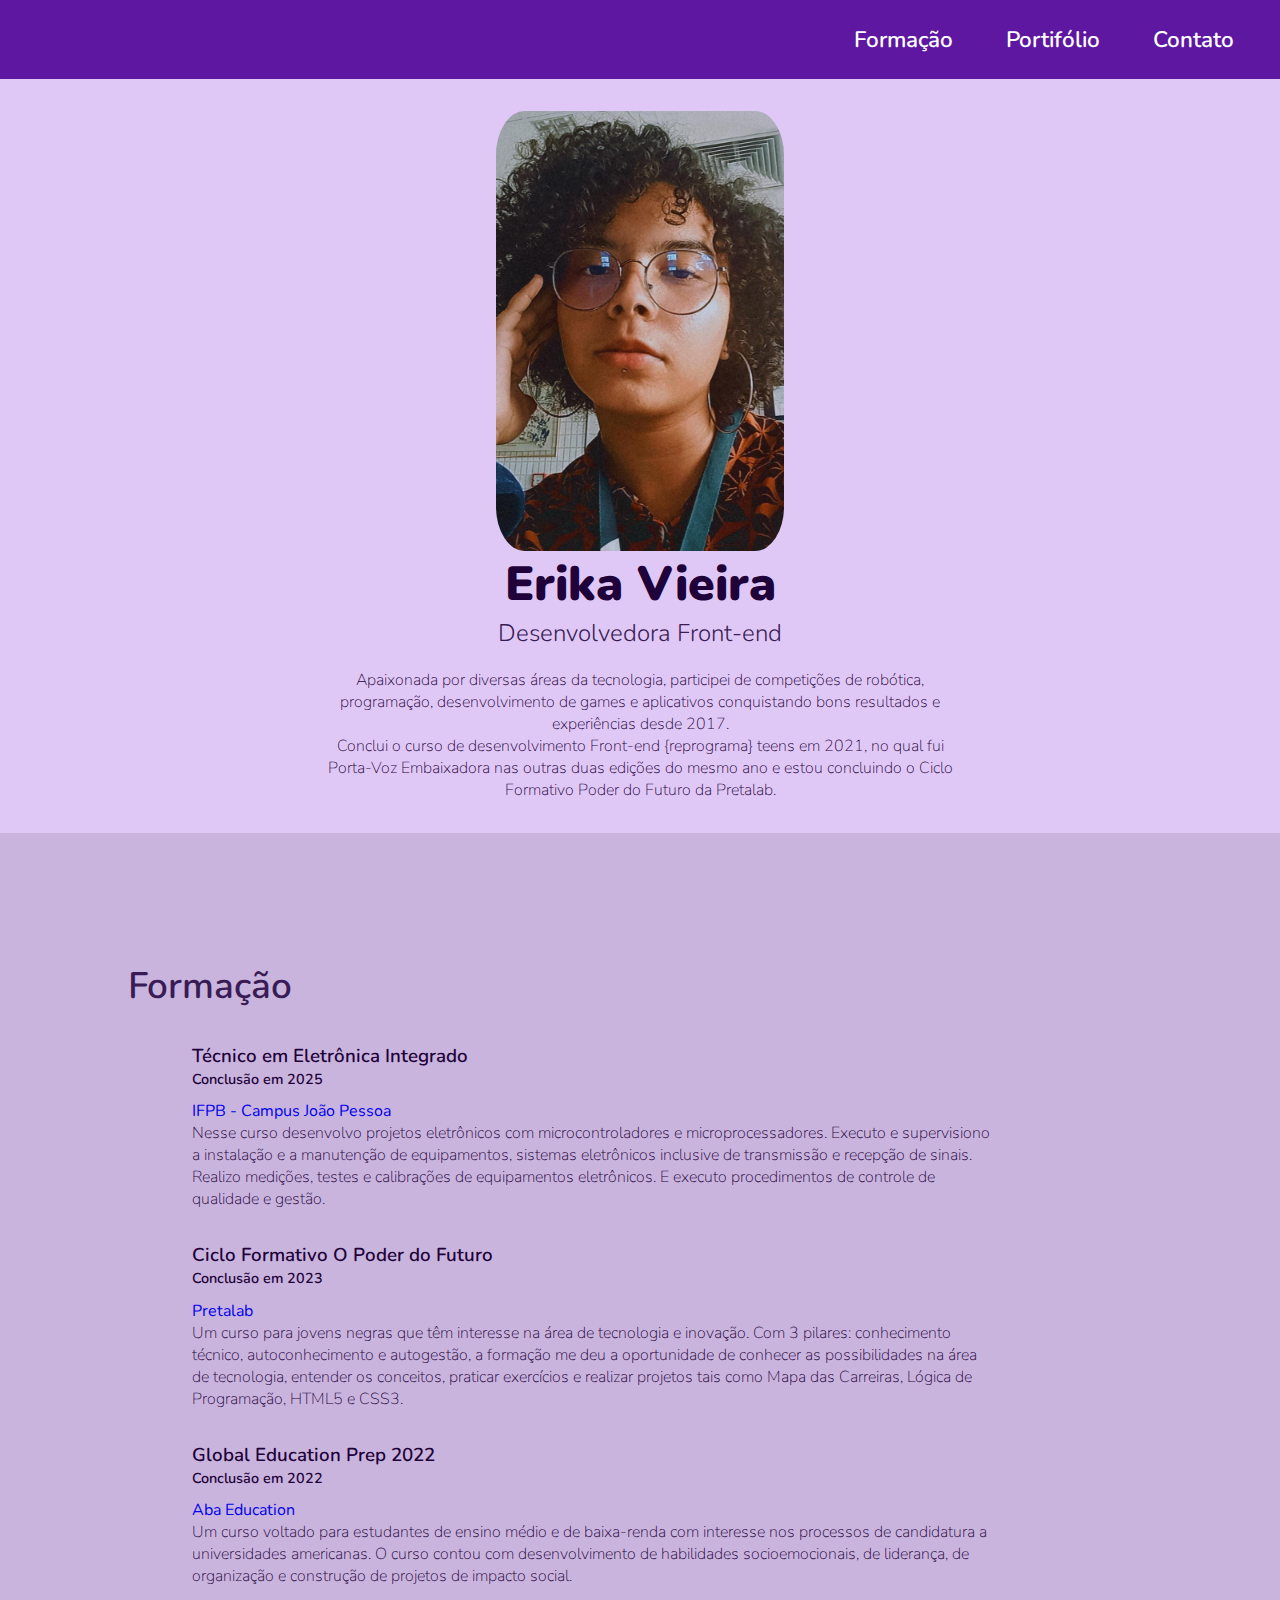
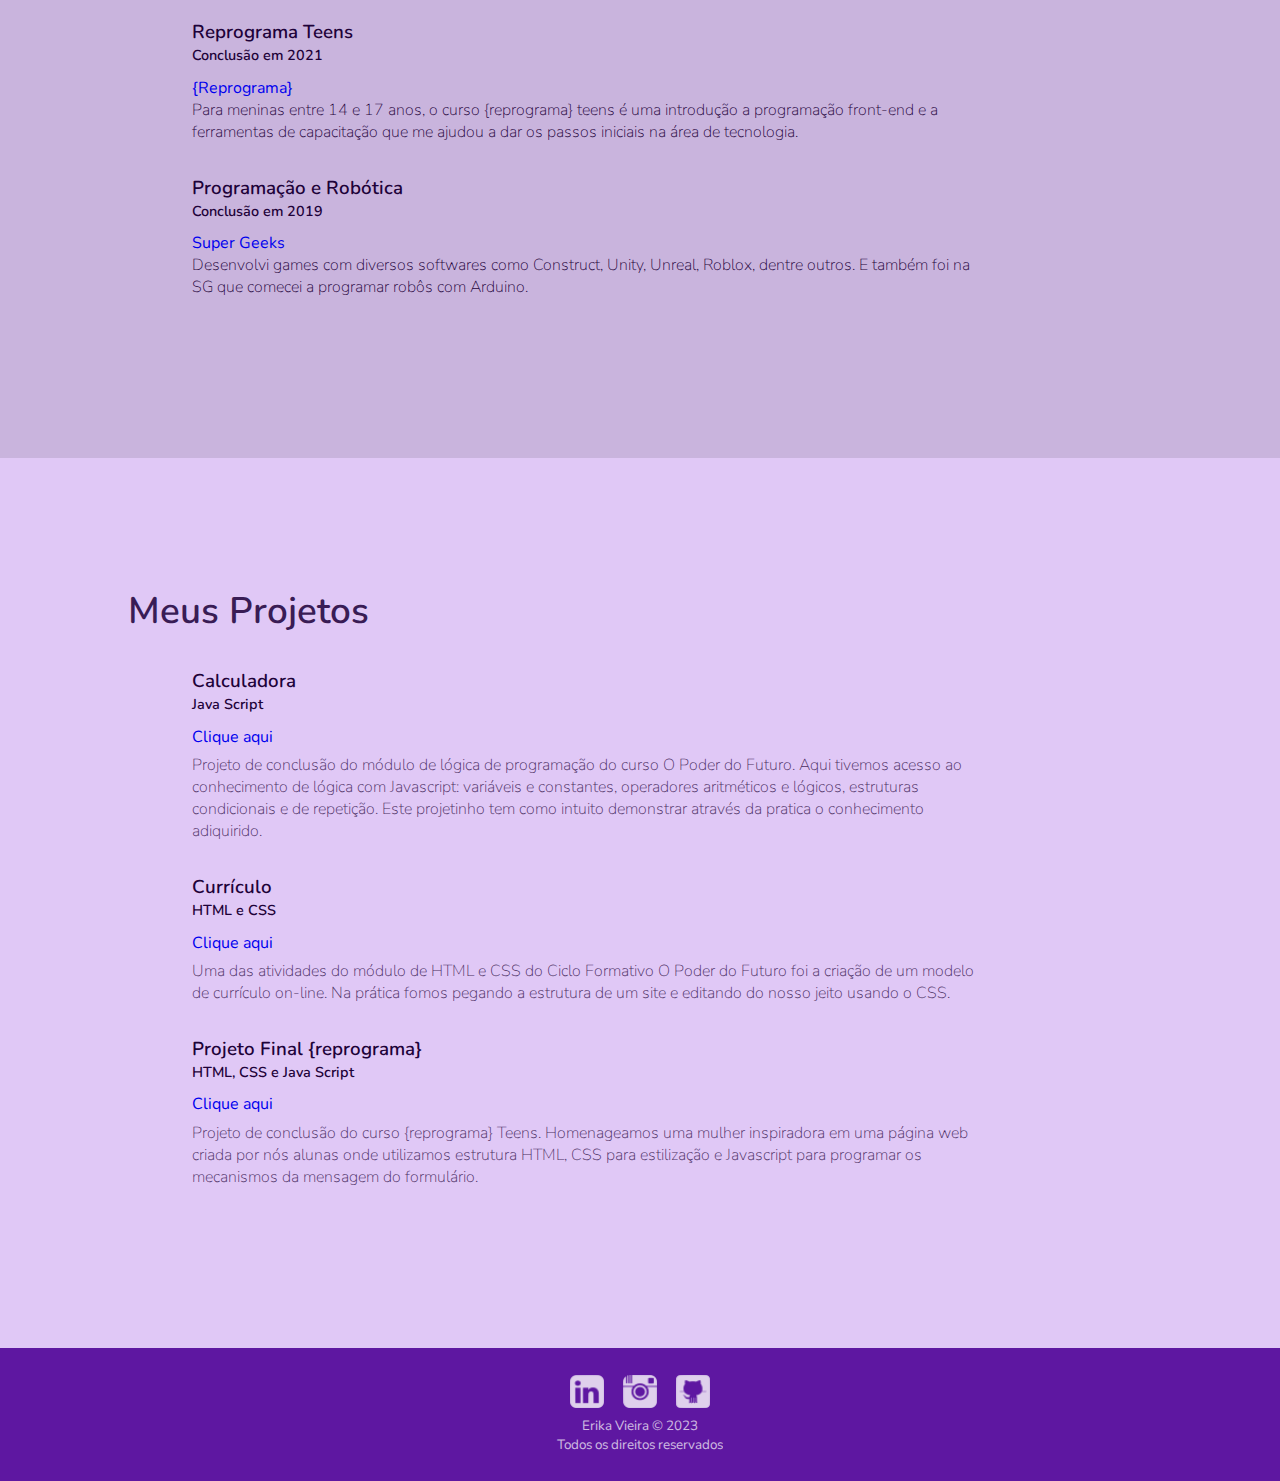
<file: index.html>
<!DOCTYPE html>
<html lang="pt-br">
<head>
    <meta charset="UTF-8">
    <meta http-equiv="X-UA-Compatible" content="IE=edge">
    <meta name="viewport" content="width=device-width, initial-scale=1.0">
    <link rel="preconnect" href="https://fonts.googleapis.com">
    <link rel="preconnect" href="https://fonts.gstatic.com" crossorigin>
    <link href="https://fonts.googleapis.com/css2?family=Nunito:ital,wght@0,300;0,600;0,900;1,200&display=swap" rel="stylesheet">
    <link rel="stylesheet" href="./style.css">
    <title>Projeto Final Pretalab HTML/CSS</title>
</head>
<body>
    <header id="menu">
        <ul>
            <li><a href="#formacao">Formação</a></li>
            <li><a href="#portifolio">Portifólio</a></li>
            <li><a href="#contato">Contato</a></li>
        </ul>
    </header>
    <section class="container-perfil" id="perfil">
        <img class="imagem-perfil" src="./assets/imagem-perfil.jpg"/>
        <h1>Erika Vieira</h1>
        <h2>Desenvolvedora Front-end</h2>
        <div>
            <p>
                Apaixonada por diversas áreas da tecnologia, participei de competições de robótica, programação, desenvolvimento de games e aplicativos 
                conquistando bons resultados e experiências desde 2017.
            </p>
            <p>
                Conclui o curso de desenvolvimento Front-end {reprograma} teens em 2021, no qual fui Porta-Voz Embaixadora nas outras duas edições do mesmo ano e
                estou concluindo o Ciclo Formativo Poder do Futuro da Pretalab.
            </p>  
                
            
        </div>
    </section>

    <section id="formacao">
        <h2>Formação</h2>
        <div id="container-formacao">
            <div class="formacoes">
                <h3>Técnico em Eletrônica Integrado</h3>
                <h4>Conclusão em 2025</h4>
                <a href="https://www.ifpb.edu.br/joaopessoa" target="_blank">IFPB - Campus João Pessoa</a>
                <p> Nesse curso desenvolvo projetos eletrônicos com microcontroladores e microprocessadores. Executo e supervisiono a instalação
                    e a manutenção de equipamentos, sistemas eletrônicos inclusive de transmissão e recepção de sinais. Realizo medições,
                    testes e calibrações de equipamentos eletrônicos. E executo procedimentos de controle de qualidade e gestão.
                    </p>
                </div>

            <div class="formacoes">
            <h3>Ciclo Formativo O Poder do Futuro</h3>
            <h4>Conclusão em 2023</h4>
            <a href="https://www.pretalab.com/" target="_blank">Pretalab</a>
            <p> Um curso para jovens negras que têm interesse na área de
                tecnologia e inovação. Com 3 pilares: conhecimento técnico, 
                autoconhecimento e autogestão, a formação me deu a oportunidade de
                conhecer as possibilidades na área de tecnologia, entender os conceitos, praticar
                exercícios e realizar projetos tais como Mapa das Carreiras, Lógica de Programação,
                HTML5 e CSS3.
            </p>
            </div>

            <div class="formacoes">
            <h3>Global Education Prep 2022</h3>
            <h4>Conclusão em 2022</h4>
            <a href="https://www.estudenaaba.com/" target="_blank">Aba Education</a>
            <p>Um curso voltado para estudantes de ensino médio e de baixa-renda com interesse nos processos de candidatura a universidades americanas. O curso 
                contou com desenvolvimento de habilidades socioemocionais, de liderança, de organização e construção de projetos de impacto social. 
            </p>
            </div>

            <div class="formacoes">
            <h3>Reprograma Teens</h3>
            <h4>Conclusão em 2021</h4>
            <a href="https://reprograma.com.br/" target="_blank">{Reprograma}</a>
            <p>Para meninas entre 14 e 17 anos, o curso {reprograma} teens é uma introdução a programação front-end e a ferramentas de capacitação que me 
            ajudou a dar os passos iniciais na área de tecnologia.
            </p>
            </div>

            <div class="formacoes">
            <h3>Programação e Robótica</h3>
            <h4>Conclusão em 2019</h4>
            <a href="https://supergeeks.com.br/" target="_blank">Super Geeks</a>
            <p>Desenvolvi games com diversos softwares como Construct, Unity, Unreal, Roblox, dentre outros. E também foi na SG que comecei a programar robôs com Arduino.
            </p>
            </div>
        </div>
    </section>

    <section id="portifolio">
        <h2>Meus Projetos</h2>
        <div id="container-portifolio">
            <div class="projetos">
                <h3>Calculadora</h3>
                <h4>Java Script</h4>
                <a href="https://erika-projetofinal-pretalab-js.netlify.app/" target="_blank">Clique aqui</a>
                <p>Projeto de conclusão do módulo de lógica de programação do curso O Poder do Futuro. 
                    Aqui tivemos acesso ao conhecimento de lógica com Javascript: 
                    variáveis e constantes, operadores aritméticos e lógicos, estruturas condicionais e de repetição. 
                    Este projetinho tem como intuito demonstrar através da pratica o conhecimento adiquirido. 
                </p>
            </div>

            <div class="projetos">
                <h3>Currículo</h3>
                <h4>HTML e CSS</h4>
                <a href="https://erika-vieira-curriculo.netlify.app/" target="_blank">Clique aqui</a>
                <p>Uma das atividades do módulo de HTML e CSS do Ciclo Formativo O Poder do Futuro foi a 
                    criação de um modelo de currículo on-line. Na prática fomos pegando a estrutura de um site 
                    e editando do nosso jeito usando o CSS.
                </p>
            </div>
            <div class="projetos">
                <h3>Projeto Final {reprograma}</h3>
                <h4>HTML, CSS e Java Script</h4>
                <a href="https://projeto-final-teens-erika-vieira.netlify.app/" target="_blank">Clique aqui</a>
                <p>Projeto de conclusão do curso {reprograma} Teens. 
                    Homenageamos uma mulher inspiradora em uma página web criada por nós alunas onde
                    utilizamos estrutura HTML, CSS para estilização e Javascript para programar os mecanismos
                    da mensagem do formulário.
                </p>
            </div>
        </div>
    </section>
    <footer id="contato">
        <div id="redes-sociais">
        <a href="https://www.linkedin.com/in/erika-vieira-dev" target="_blank"><img src="./assets/linkedin-6-32.png" class="grow"></a>
        <a href="https://www.instagram.com/oxeerika/" target="_blank"><img src="./assets/instagram-32.png" class="grow"></a>
        <a href="https://github.com/erikavieiras" target="_blank"><img src="./assets/github-8-32.png" class="grow"></a>
        </div>
        <div id="copyright">
            <p>Erika Vieira © 2023</p>
            <p>Todos os direitos reservados</p>
        </div>
    </footer>
</body>
</html>
</file>
<file: style.css>
/*Font Family:  font-family: 'Nunito', sans-serif;  200, 300, 600, 900*/

* {
    box-sizing: border-box;
    margin: 0;
}

#menu {
    padding: 1.5em;
    background-color: rgb(94, 23, 161);
}
#menu ul {
    display: flex;
    justify-content: right;
    align-items: flex-end;
    gap: 0.5em;
}
#menu li {
    list-style: none;
    font-family: 'Nunito', sans-serif;
    font-weight: 600;
    font-size: 1.4em;
}
#menu a {
    color: white;
    text-decoration: none;
    margin: 1em;
}
.container-perfil {
    padding: 2em;
    display: flex;
    flex-direction: column;
    align-items: center;
    background-color:rgb(224, 200, 246);
}
.imagem-perfil {
    border-radius: 10%;
    width: 18em;
}
h1 {
    color: rgb(30, 2, 57);
    font-size: 3em;
    font-family: 'Nunito', sans-serif;
    font-weight: 900;
}
h2{
    color: rgb(57, 28, 85);
    font-family: 'Nunito', sans-serif;
    font-weight: 300;
    font-size: 1.5em;
    margin-bottom: 0.8em;
}
#perfil p {
    font-family:'Nunito', sans-serif;
    color: rgb(30, 2, 57);
    font-weight: 200;
    width: 40em;
    text-align: center;
}
#container-formacao{
    margin: 2em;
}
#formacao{
    font-family: 'Nunito', sans-serif;
    background-color:rgb(201, 180, 221); ;
    padding: 8em;
}
#formacao h2 {
    font-weight: 600;
    font-size: 2.3em;
}
h3 {
    color: rgb(30, 2, 57);
    font-weight: 600;
}
#formacao p {
    color: rgb(30, 2, 57);
    font-weight: 200;
    font-size: 1em;
    width: 50em;
}
.formacoes {
    margin: 2em;
}
 a {
    text-decoration: none;
}
#portifolio {
    font-family: 'Nunito', sans-serif;
    padding: 8em;
    background-color:rgb(224, 200, 246);
}
#container-portifolio{
    margin: 2em;
}
#portifolio h2 {
    font-weight: 600;
    font-size: 2.3em;
}
.projetos h3 {
    margin-bottom: 0;
}
h4 {
    margin-bottom: 0.8em;
    color: rgb(30, 2, 57);
    font-weight: 600;
    font-size: 0.9em;
}
#portifolio p {
    margin-top: 0.4em;
    color: rgb(30, 2, 57);
    font-weight: 200;
    font-size: 1em;    opacity: 80%;
}
.projetos {
    margin: 2em;
}
.projetos p {
    width: 50em;
}
footer {
    font-family: 'Nunito', sans-serif;
    font-size: 1.4em;
    display: flex;
    padding: 1.2em;
    background-color: rgb(94, 23, 161);
}
#contato {
    flex-direction: column;
    align-items: center;
}
footer a {
    margin-bottom: 0.4em;
    margin: 0.3em;
    color: white;
    text-decoration: none;
}
footer img {
    width: 1.5em;
}
.grow:hover {
    opacity: 100%;
    transform: scale(1.1);
}

.grow {
    opacity: 80%;
    transition: all 0.2s ease-in-out;
  }
  .grow:active {
    transform: scale(1.1);
  }
#copyright{
    text-align: center;
    font-size: 0.6em;
    opacity: 70%;
    color: white;
}
</file>
